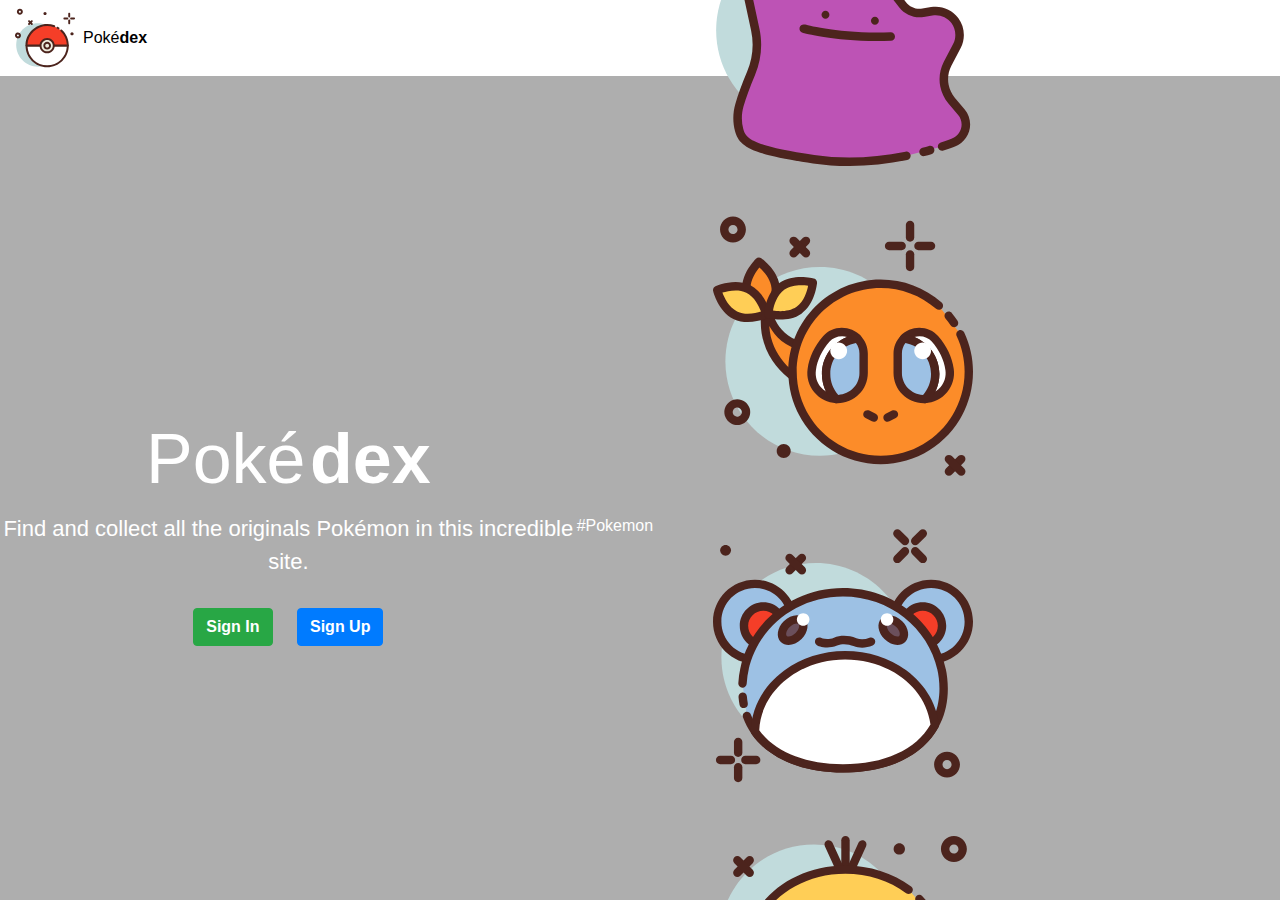
<file: html/index.html>
<!DOCTYPE html>
<html lang="en">
  <head>
    <meta charset="UTF-8" />
    <meta name="viewport" content="width=device-width, initial-scale=1.0" />
    <link rel="icon" type="image/svg" href="../img/pokedex.png"/>
    <link
      rel="stylesheet"
      href="https://maxcdn.bootstrapcdn.com/bootstrap/4.0.0/css/bootstrap.min.css"
      integrity="sha384-Gn5384xqQ1aoWXA+058RXPxPg6fy4IWvTNh0E263XmFcJlSAwiGgFAW/dAiS6JXm"
      crossorigin="anonymous"
    />
    <link rel="stylesheet" href="../css/Navbar.css" />
    <link rel="stylesheet" href="../css/Home.css" />
    <title>Pokédex</title>
  </head>
  <body onload="verifyIndex()">
    <div class="Navbar">
      <div class="container-fluid">
        <a class="Navbar__brand" href="javascript:window.location.assign('index.html')">
          <img
            class="Navbar__brand-logo"
            src="../img/gaming.svg"
            alt="Logo"
          />
          <span class="font-weight-light">Poké</span>
          <span class="font-weight-bold">dex</span>
          </div>
        </a>
      </div>
    </div>
    <div class="Home__container">
        <div class="text-center">
            <span class="Home__title font-weight-light">Poké</span>
            <span class="Home__title font-weight-bold">dex</span>
          <p class="Home__subtitle font-weight-light">
            Find and collect all the originals Pokémon in this incredible site.
          </p>
              <a href="javascript:window.location.assign('signin.php')" class="Home__button btn btn-success font-weight-bold">
                Sign In
            </a>
            <a href="javascript:window.location.assign('signup.php')" class="Home__button btn btn-primary font-weight-bold">
                Sign Up
            </a>
        </div>
      #Pokemon
        <div>
            <div class="row">
                <div class="col">
                    <img class="Home__pokemons" src="../img/avatar-8.svg" alt="" />
                </div>
                <div class="col">
                    <img class="Home__pokemons" src="../img/pokemon.svg" alt="" />
                </div>
            </div>
            <div class="row">
                <div class="col">
                    <img class="Home__pokemons" src="../img/avatar-9.svg" alt="" />
                </div>
                <div class="col">
                    <img class="Home__pokemons" src="../img/avatar-7.svg" alt="" />
                </div>
            </div>
        </div>
      </div>
      <script src="../js/index.js"></script>
  </body>
</html>
</file>
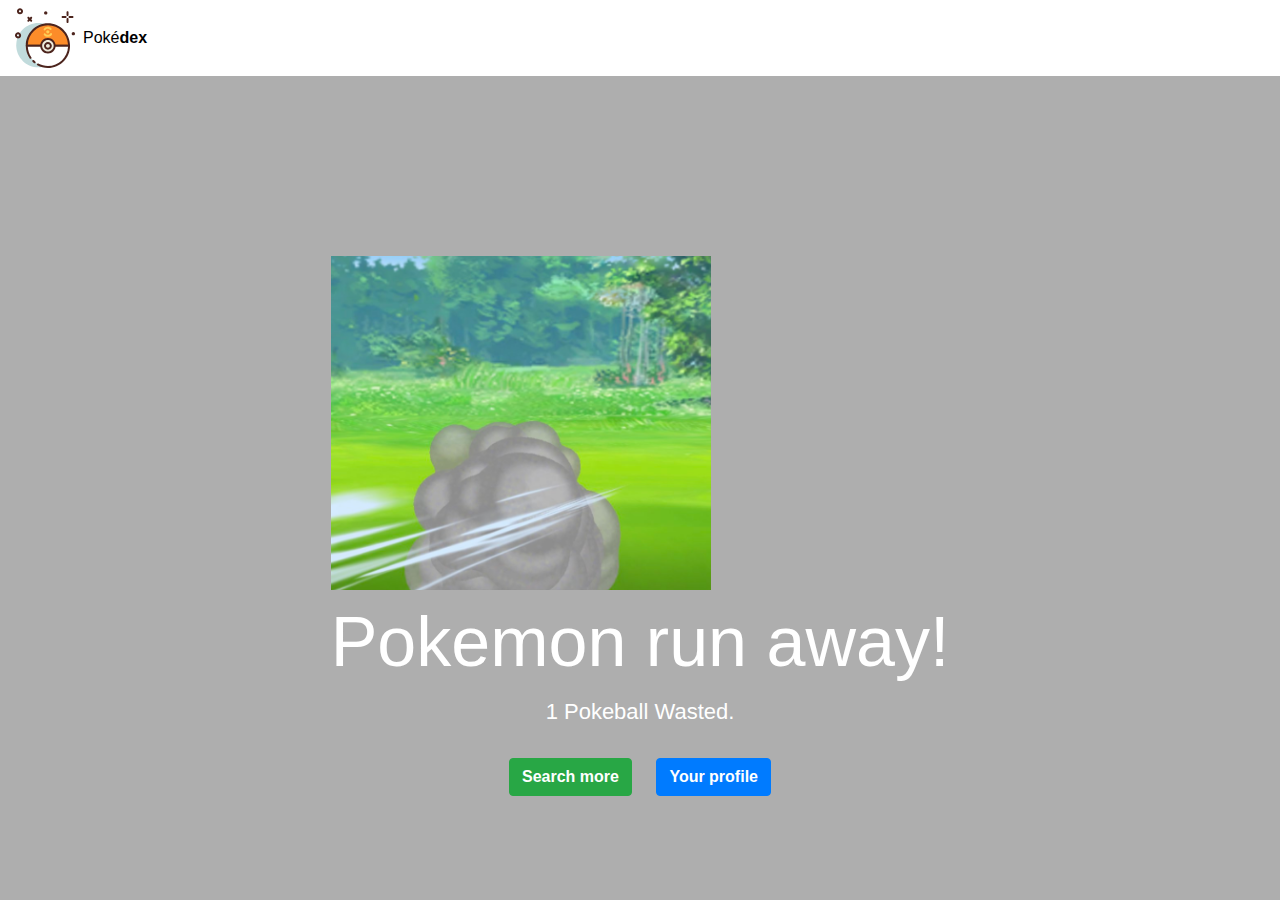
<file: html/failInsert.html>
<!DOCTYPE html>
<html lang="en">
  <head>
    <meta charset="UTF-8" />
    <meta name="viewport" content="width=device-width, initial-scale=1.0" />
    <link rel="icon" type="image/svg" href="../img/pokedex.png"/>
    <link
      rel="stylesheet"
      href="https://maxcdn.bootstrapcdn.com/bootstrap/4.0.0/css/bootstrap.min.css"
      integrity="sha384-Gn5384xqQ1aoWXA+058RXPxPg6fy4IWvTNh0E263XmFcJlSAwiGgFAW/dAiS6JXm"
      crossorigin="anonymous"
    />
    <link rel="stylesheet" href="../css/Navbar.css" />
    <link rel="stylesheet" href="../css/Home.css" />
    <title>Pokédex</title>
  </head>
  <body>
    <div class="Navbar">
      <div class="container-fluid">
        <a class="Navbar__brand" href="#">
          <img
            class="Navbar__brand-logo"
            src="../img/successball.svg"
            alt="Logo"
          />
          <span class="font-weight-light">Poké</span>
          <span class="font-weight-bold">dex</span>
          </div>
        </a>
        <div>
          
        </div>
      </div>
    </div>
    <div class="Home__container d-flex justify-content-center">
        <div class="d-flex flex-column">
            <img src="../img/escape.png" alt="" width="380">
            <div class="text-center">
                <span class="Home__title font-weight-light">Pokemon run away!</span>
              <p class="Home__subtitle font-weight-light">
                1 Pokeball Wasted.
              </p>
                  <a href="javascript:window.location.assign('main.php')" class="Home__button btn btn-success font-weight-bold">
                    Search more
                </a>
                <a href="javascript:window.location.assign('profile.php')" class="Home__button btn btn-primary font-weight-bold">
                    Your profile
                </a>
            </div>
        </div>
      </div>
  </body>
</html>
</file>
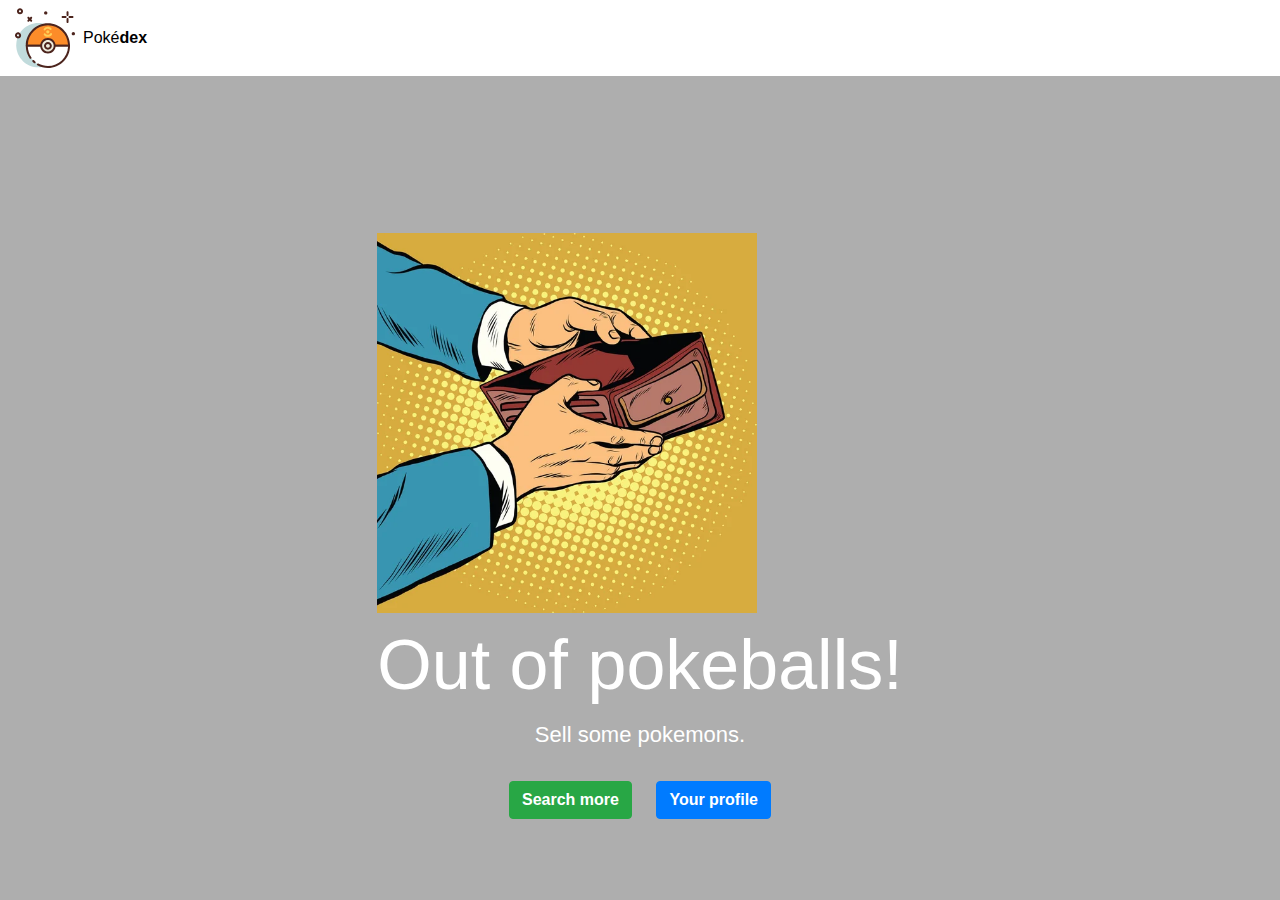
<file: html/nopokeballs.html>
<!DOCTYPE html>
<html lang="en">
  <head>
    <meta charset="UTF-8" />
    <meta name="viewport" content="width=device-width, initial-scale=1.0" />
    <link rel="icon" type="image/svg" href="../img/pokedex.png"/>
    <link
      rel="stylesheet"
      href="https://maxcdn.bootstrapcdn.com/bootstrap/4.0.0/css/bootstrap.min.css"
      integrity="sha384-Gn5384xqQ1aoWXA+058RXPxPg6fy4IWvTNh0E263XmFcJlSAwiGgFAW/dAiS6JXm"
      crossorigin="anonymous"
    />
    <link rel="stylesheet" href="../css/Navbar.css" />
    <link rel="stylesheet" href="../css/Home.css" />
    <title>Pokédex</title>
  </head>
  <body>
    <div class="Navbar">
      <div class="container-fluid">
        <a class="Navbar__brand" href="#">
          <img
            class="Navbar__brand-logo"
            src="../img/successball.svg"
            alt="Logo"
          />
          <span class="font-weight-light">Poké</span>
          <span class="font-weight-bold">dex</span>
          </div>
        </a>
        <div>
          
        </div>
      </div>
    </div>
    <div class="Home__container d-flex justify-content-center">
        <div class="d-flex flex-column">
            <img src="../img/nomoney.jpg" alt="" width="380">
            <div class="text-center">
                <span class="Home__title font-weight-light">Out of pokeballs!</span>
              <p class="Home__subtitle font-weight-light">
                Sell some pokemons.
              </p>
                  <a href="javascript:window.location.assign('main.php')" class="Home__button btn btn-success font-weight-bold">
                    Search more
                </a>
                <a href="javascript:window.location.assign('profile.php')" class="Home__button btn btn-primary font-weight-bold">
                    Your profile
                </a>
            </div>
        </div>
      </div>
  </body>
</html>
</file>
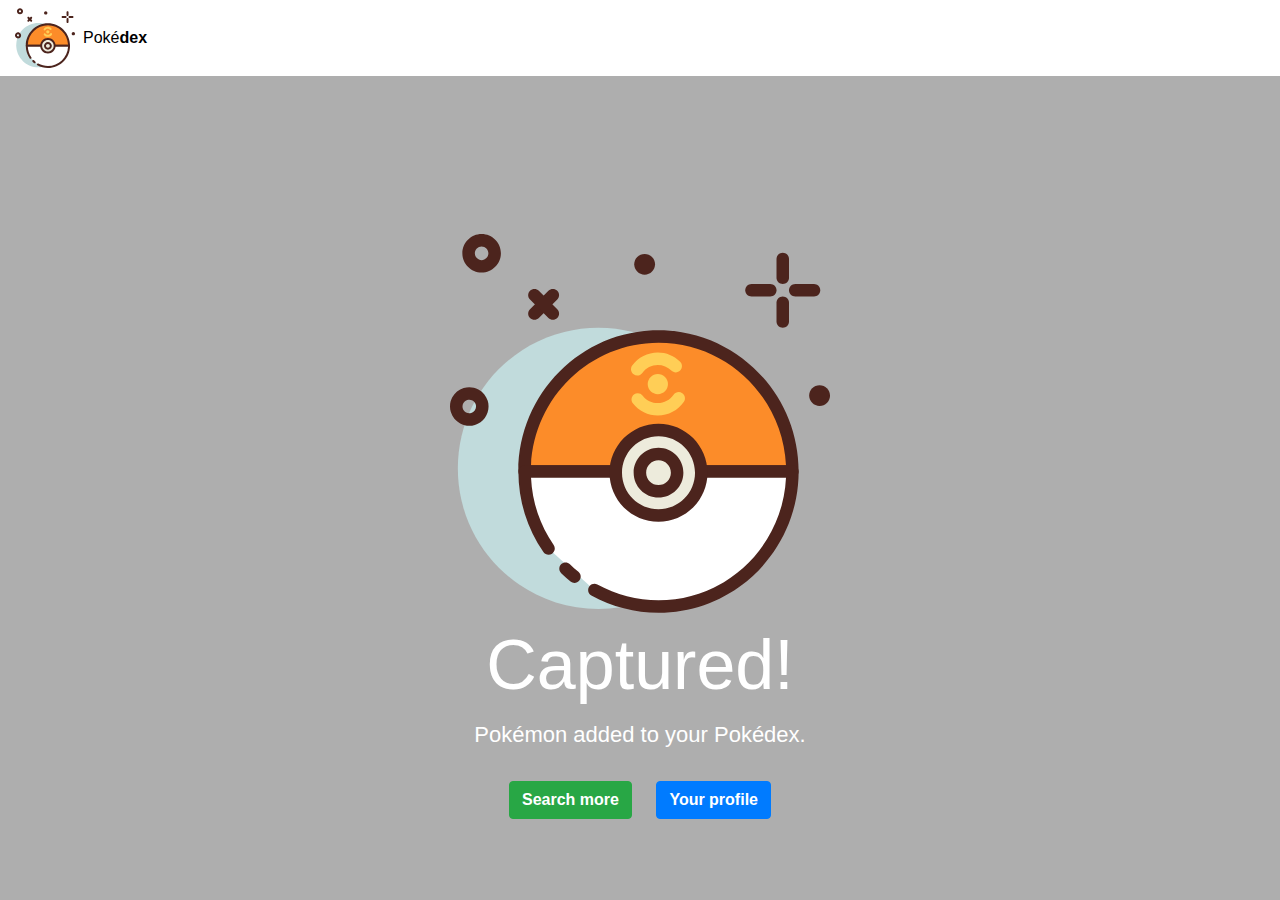
<file: html/successInsert.html>
<!DOCTYPE html>
<html lang="en">
  <head>
    <meta charset="UTF-8" />
    <meta name="viewport" content="width=device-width, initial-scale=1.0" />
    <link rel="icon" type="image/svg" href="../img/pokedex.png"/>
    <link
      rel="stylesheet"
      href="https://maxcdn.bootstrapcdn.com/bootstrap/4.0.0/css/bootstrap.min.css"
      integrity="sha384-Gn5384xqQ1aoWXA+058RXPxPg6fy4IWvTNh0E263XmFcJlSAwiGgFAW/dAiS6JXm"
      crossorigin="anonymous"
    />
    <link rel="stylesheet" href="../css/Navbar.css" />
    <link rel="stylesheet" href="../css/Home.css" />
    <title>Pokédex</title>
  </head>
  <body>
    <div class="Navbar">
      <div class="container-fluid">
        <a class="Navbar__brand" href="#">
          <img
            class="Navbar__brand-logo"
            src="../img/successball.svg"
            alt="Logo"
          />
          <span class="font-weight-light">Poké</span>
          <span class="font-weight-bold">dex</span>
          </div>
        </a>
        <div>
          
        </div>
      </div>
    </div>
    <div class="Home__container d-flex justify-content-center">
        <div class="d-flex flex-column">
            <img src="../img/successball.svg" alt="" width="380">
            <div class="text-center">
                <span class="Home__title font-weight-light">Captured!</span>
              <p class="Home__subtitle font-weight-light">
                Pokémon added to your Pokédex.
              </p>
                  <a href="javascript:window.location.assign('main.php')" class="Home__button btn btn-success font-weight-bold">
                    Search more
                </a>
                <a href="javascript:window.location.assign('profile.php')" class="Home__button btn btn-primary font-weight-bold">
                    Your profile
                </a>
            </div>
        </div>
      </div>
  </body>
</html>
</file>
<file: css/Navbar.css>
.Navbar {
  width: 100%;
  padding: 0.5rem 0;
  background-color: #ffffff;
}

.Navbar__brand {
  color: black;
  text-decoration: none;
  display: flex;
  align-items: center;
  width: 0px;
}

.Navbar__brand:hover {
  color: black;
  text-decoration: none;
}

.Navbar__brand-logo {
  margin-right: 0.5rem;
  width: 60px;
}
.header {
  width: 100%;
  height: 80px;
  display: flex;
  justify-content: space-between;
  align-items: center;
  background-color: #ffffff;
}
.header__img {
  width: 200px;
  margin-top: 10px;
  margin-left: 10px;
}
.header__menu ul {
  display: none;
  list-style: none;
  padding: 0px;
  position: absolute;
  width: 100px;
  text-align: right;
  margin: 0px 0px 0px 0px;
}
.header__menu:hover ul,
ul:hover {
  display: block;
}
.header__menu li {
  margin: 13px 0px;
}
.header__menu li a {
  color: white;
  text-decoration: none;
}
.header__menu li a:hover {
  text-decoration: underline;
}
.header__menu--profile {
  display: flex;
  align-items: center;
}
.header__menu--profile p {
  margin: 0px;
  color: black;
}
.header__menu--profile img {
  margin-right: 8px;
  width: 60px;
  height: 60px;
}
</file>
<file: css/Home.css>
.Home__container {
  background-color: #aeaeae;
  display: flex;
  justify-content: center;
  align-items: center;
  position: fixed;
  width: 100%;
  height: 100%;
  color: white;
}

.Home__title {
  font-size: 70px;
  margin: 0%;
}

.Home__subtitle {
  font-size: 22px;
  margin: 0%;
  padding-bottom: 30px;
}

.Home__pokemons {
  margin-bottom: 50px;
  margin-left: 60px;
  width: 260px;
}

.Home__button {
  margin-right: 10px;
  margin-left: 10px;
}
</file>
